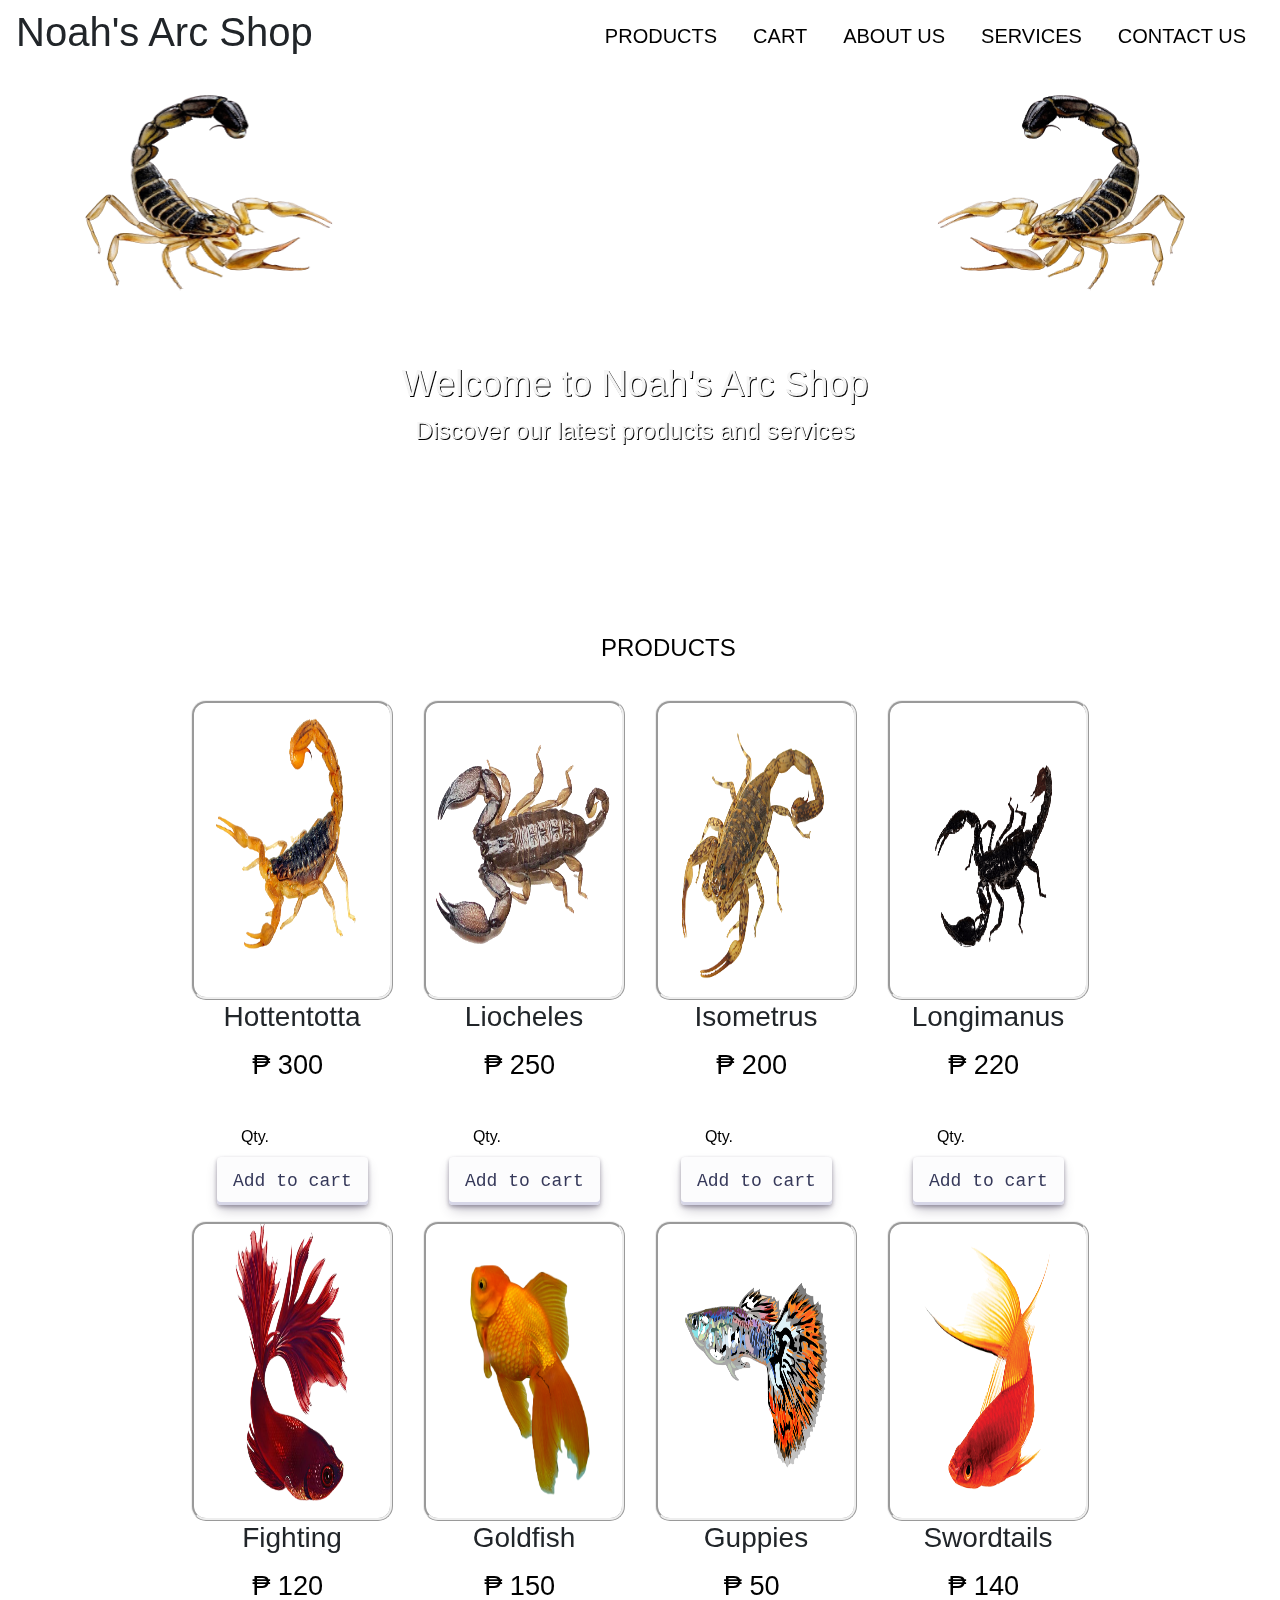
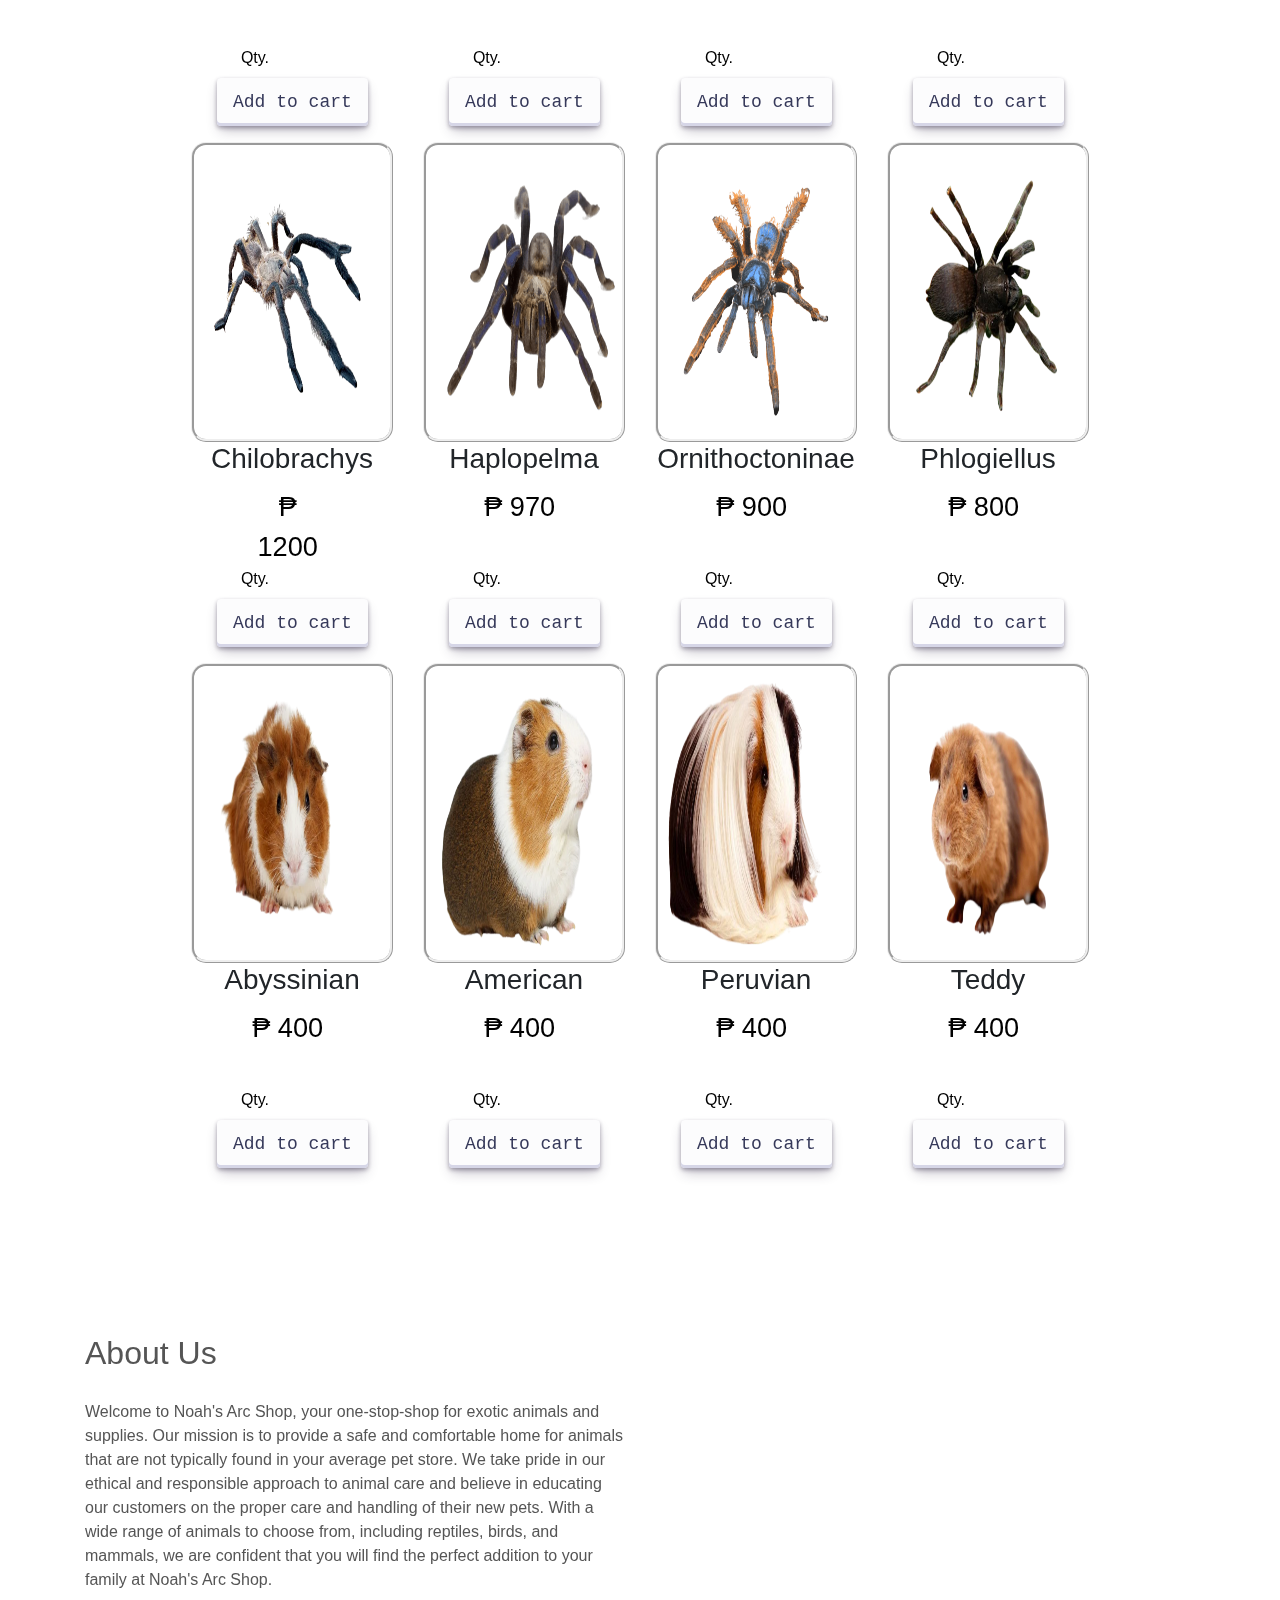
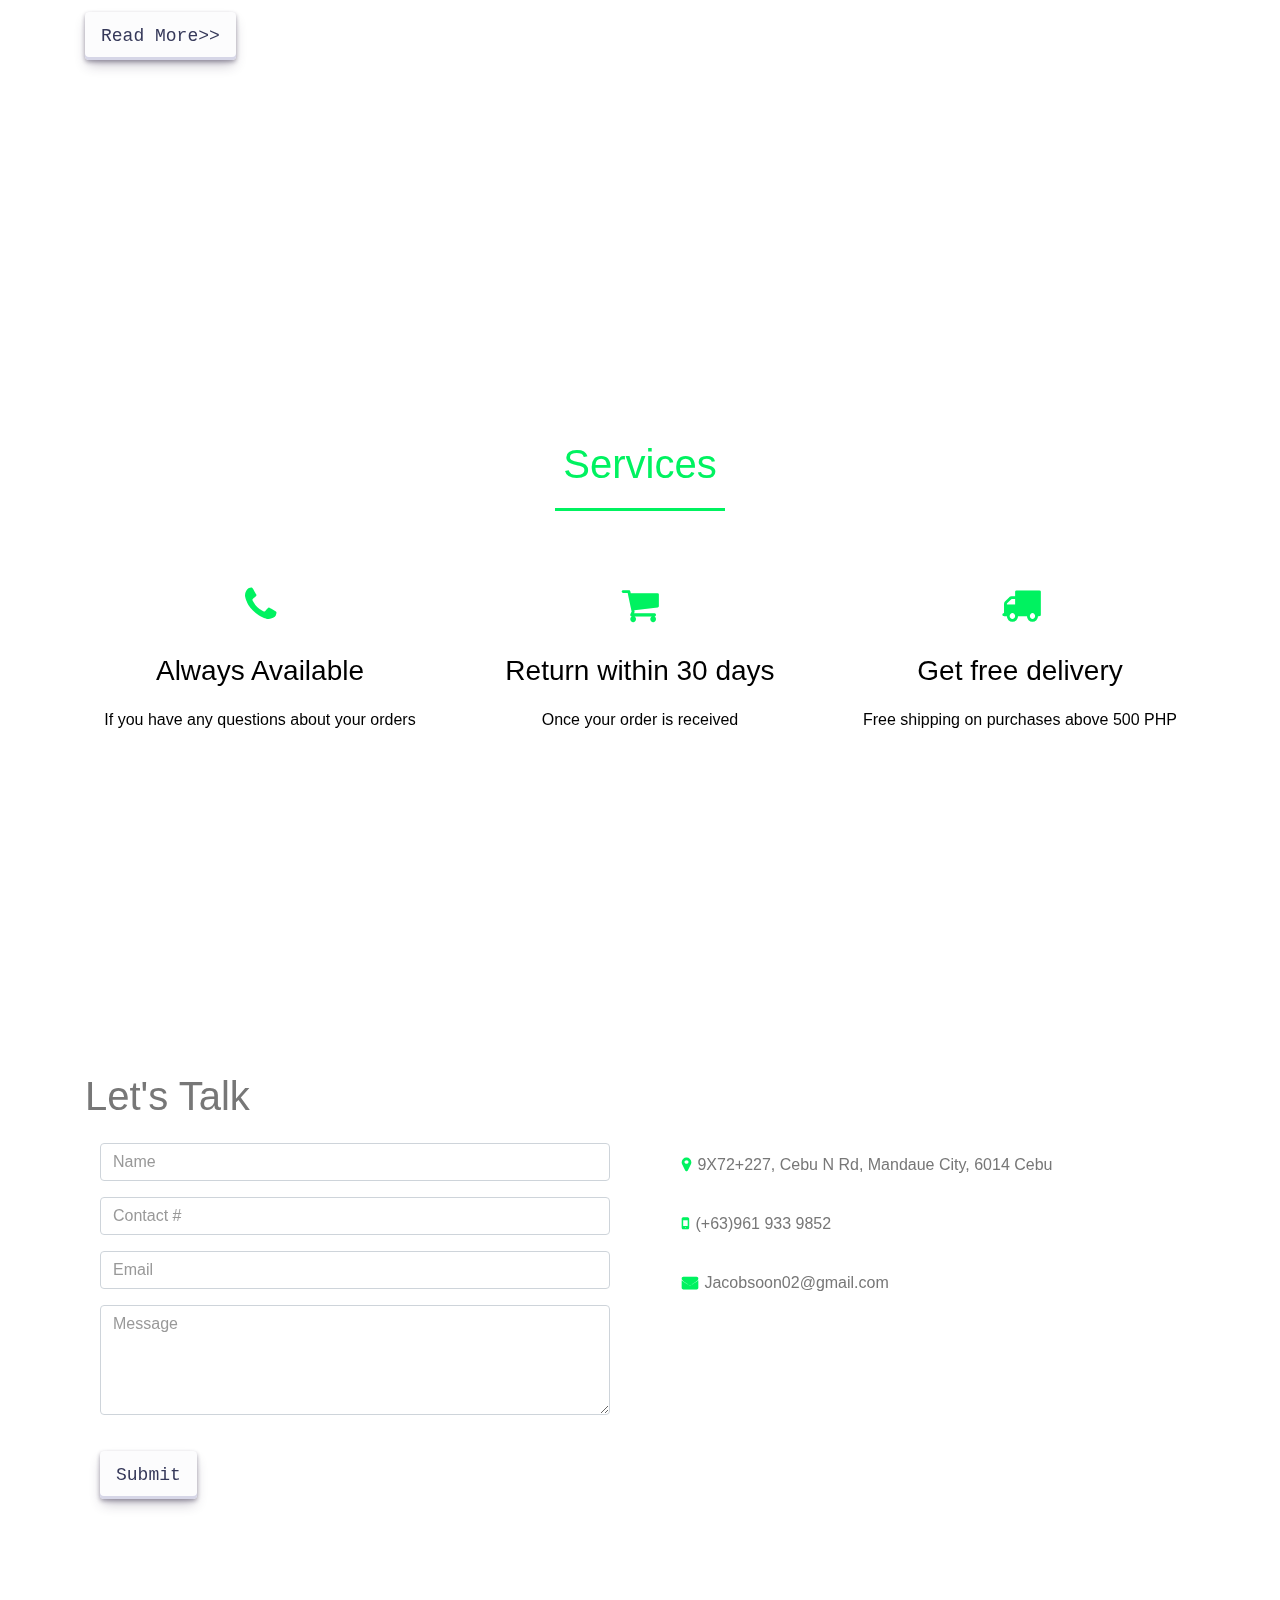
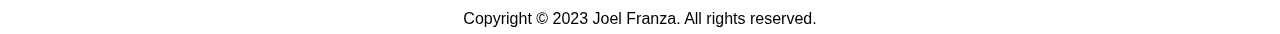
<file: index.html>
<!DOCTYPE html>
<html>

<head>
	<title>Noah's Arc</title>
	<meta charset="utf-8" />
	<meta name="viewpoint" content="width=device-width,initial-scal=1.0">
	<meta http-equip="X-UA-compatible" content="ie=edge">
	<link rel="stylesheet" href="style.css" media="screen" type="text/css" />
	<link rel="stylesheet" href="https://stackpath.bootstrapcdn.com/bootstrap/4.4.1/css/bootstrap.min.css">
	<link rel="stylesheet" href="https://stackpath.bootstrapcdn.com/font-awesome/4.7.0/css/font-awesome.min.css">
	<script type="text/javascript" src="https://ajax.googleapis.com/ajax/libs/jquery/2.0.3/jquery.min.js"></script>
	<script type="text/javascript" src="js/jquery.store.js"></script>
	<script type="text/javascript" src="js/main.js"></script>
	<script type="text/javascript"
		src="https://stackpath.bootstrapcdn.com/bootstrap/4.4.1/js/bootstrap.min.js"></script>
	
</head>

<body>

	<section id="nav-bar">
		<nav class="navbar navbar-expand-lg navbar-light">
			<h1>Noah's Arc Shop</h1>
			<button class="navbar-toggler" type="button" data-toggle="collapse" data-target="#navbarNav"
				aria-controls="navbarNav" aria-expanded="false" aria-label="Toggle navigation">
				<span class="navbar-toggler-icon"></span>
			</button>
			<div class="collapse navbar-collapse" id="navbarNav">

				<ul class="navbar-nav ml-auto">

					<li class="nav-item">
						<a style="color:black;" class="nav-link" href="#new-arrivals">PRODUCTS</a>
					</li>
					<li class="nav-item">
						<a style="color:black;" class="nav-link" href="cart.html">CART</a>

					</li>


					<li class="nav-item">
						<a style="color:black;" class="nav-link" href="#about">ABOUT US</a>
					</li>

					<li class="nav-item">
						<a style="color:black;" class="nav-link" href="#services">SERVICES</a>
					</li>
					</li>
					<li class="nav-item">
						<a style="color:black;" class="nav-link" href="#contact">CONTACT US</a>
					</li>


				</ul>
			</div>
		</nav>




		<section class="featured-categories">
			<div class="container">
				<div class="row">
					<div class="col-md-3">
						<img src="images/scor.png">
					</div>
					<div class="col-md-3">
						<img src="images/white.png">
					</div>
					<div class="col-md-3">
						<img src="images/white.png">
					</div>
					<div class="col-md-3">
						<img src="images/scor2.png">
					</div>

					<div class="banner">
						<h1>Welcome to Noah's Arc Shop</h1>
						<p>Discover our latest products and services</p>
				</div>

			</div>
		</section>
		<br>
 <br>
		<section class="new-arrivals" id="new-arrivals">
			<div id="site">
				<div class="container">
					<div class="title-box">
						<h2>PRODUCTS</h2>
					</div>
					<div class="row">
						<div class="col-md-3">
							<div class="product-top">
								<img src="products/Hottentotta.jpg">
								<div class="overlay-right">
									<button type="button" class="btn btn-secondary" title="Quick Shop">
										<i class="fa fa-eye"></i>
									</button>

									<button type="button" class="btn btn-secondary" title="Add to Wishlist">
										<i class="fa fa-heart-o"></i>
									</button>

									<button type="button" class="btn btn-secondary" title="Add to Cart">
										<i class="fa fa-shopping-cart"></i>
									</button>
								</div>
							</div>


							<div class="product-bottom text-center">
								<h3>Hottentotta</h3>
								<div class="product-description" data-name="Hottentotta" data-price="300">

									<p class="product-price">&#8369; 300</p>
									<form class="add-to-cart" action="cart.html">
										<div>
											<label for="qty-2">Qty.</label>
											<input type="text" name="qty-2" id="qty-2" class="qty" value="" />
										</div>
										<p><input type="submit" value="Add to cart" class="btn" /></p>
									</form>

								</div>
							</div>
						</div>


						<div class="col-md-3">
							<div class="product-top">
								<img src="products/Liocheles-australasiae.jpeg">
								<div class="overlay-right">
									<button type="button" class="btn btn-secondary" title="Quick Shop">
										<i class="fa fa-eye"></i>
									</button>

									<button type="button" class="btn btn-secondary" title="Add to Wishlist">
										<i class="fa fa-heart-o"></i>
									</button>

									<button type="button" class="btn btn-secondary" title="Add to Cart">
										<i class="fa fa-shopping-cart"></i>
									</button>
								</div>
							</div>


							<div class="product-bottom text-center">
								<h3>Liocheles</h3>
								<div class="product-description" data-name="Liocheles" data-price="250">

									<p class="product-price">&#8369; 250</p>
									<form class="add-to-cart" action="cart.html">
										<div>
											<label for="qty-2">Qty.</label>
											<input type="text" name="qty-2" id="qty-2" class="qty" value="" />
										</div>
										<p><input type="submit" value="Add to cart" class="btn" /></p>
									</form>
								</div>
							</div>
						</div>


						<div class="col-md-3">
							<div class="product-top">
								<img src="products/Isometrus.png">
								<div class="overlay-right">
									<button type="button" class="btn btn-secondary" title="Quick Shop">
										<i class="fa fa-eye"></i>
									</button>

									<button type="button" class="btn btn-secondary" title="Add to Wishlist">
										<i class="fa fa-heart-o"></i>
									</button>

									<button type="button" class="btn btn-secondary" title="Add to Cart">
										<i class="fa fa-shopping-cart"></i>
									</button>
								</div>
							</div>


							<div class="product-bottom text-center">
								<h3>Isometrus</h3>
								<div class="product-description" data-name="Isometrus" data-price="200">

									<p class="product-price">&#8369; 200</p>
									<form class="add-to-cart" action="cart.html">
										<div>
											<label for="qty-2">Qty.</label>
											<input type="text" name="qty-2" id="qty-2" class="qty" value="" />
										</div>
										<p><input type="submit" value="Add to cart" class="btn" /></p>
									</form>

								</div>
							</div>
						</div>



						<div class="col-md-3">
							<div class="product-top">
								<img src="products/Longimanus.png">
								<div class="overlay-right">
									<button type="button" class="btn btn-secondary" title="Quick Shop">
										<i class="fa fa-eye"></i>
									</button>

									<button type="button" class="btn btn-secondary" title="Add to Wishlist">
										<i class="fa fa-heart-o"></i>
									</button>

									<button type="button" class="btn btn-secondary" title="Add to Cart">
										<i class="fa fa-shopping-cart"></i>
									</button>
								</div>
							</div>


							<div class="product-bottom text-center">
								<h3>Longimanus</h3>
								<div class="product-description" data-name="Longimanus" data-price="220">

									<p class="product-price">&#8369; 220</p>
									<form class="add-to-cart" action="cart.html">
										<div>
											<label for="qty-2">Qty.</label>
											<input type="text" name="qty-2" id="qty-2" class="qty" value="" />
										</div>
										<p><input type="submit" value="Add to cart" class="btn" /></p>
									</form>

								</div>
							</div>
						</div>

					</div>



					<div class="row">
						<div class="col-md-3">
							<div class="product-top">
								<img src="products/Fighting Fish.jpg">
								<div class="overlay-right">
									<button type="button" class="btn btn-secondary" title="Quick Shop">
										<i class="fa fa-eye"></i>
									</button>

									<button type="button" class="btn btn-secondary" title="Add to Wishlist">
										<i class="fa fa-heart-o"></i>
									</button>

									<button type="button" class="btn btn-secondary" title="Add to Cart">
										<i class="fa fa-shopping-cart"></i>
									</button>
								</div>
							</div>


							<div class="product-bottom text-center">
								<h3>Fighting</h3>
								<div class="product-description" data-name="Fighting" data-price="120">

									<p class="product-price">&#8369; 120</p>
									<form class="add-to-cart" action="cart.html">
										<div>
											<label for="qty-2">Qty.</label>
											<input type="text" name="qty-2" id="qty-2" class="qty" value="" />
										</div>
										<p><input type="submit" value="Add to cart" class="btn" /></p>
									</form>

								</div>
							</div>
						</div>


						<div class="col-md-3">
							<div class="product-top">
								<img src="products/Goldfish.png">
								<div class="overlay-right">
									<button type="button" class="btn btn-secondary" title="Quick Shop">
										<i class="fa fa-eye"></i>
									</button>

									<button type="button" class="btn btn-secondary" title="Add to Wishlist">
										<i class="fa fa-heart-o"></i>
									</button>

									<button type="button" class="btn btn-secondary" title="Add to Cart">
										<i class="fa fa-shopping-cart"></i>
									</button>
								</div>
							</div>


							<div class="product-bottom text-center">
								<h3>Goldfish</h3>
								<div class="product-description" data-name="Goldfish" data-price="150">

									<p class="product-price">&#8369; 150</p>
									<form class="add-to-cart" action="cart.html">
										<div>
											<label for="qty-2">Qty.</label>
											<input type="text" name="qty-2" id="qty-2" class="qty" value="" />
										</div>
										<p><input type="submit" value="Add to cart" class="btn" /></p>
									</form>

								</div>
							</div>
						</div>



						<div class="col-md-3">
							<div class="product-top">
								<img src="products/Guppies.png">
								<div class="overlay-right">
									<button type="button" class="btn btn-secondary" title="Quick Shop">
										<i class="fa fa-eye"></i>
									</button>

									<button type="button" class="btn btn-secondary" title="Add to Wishlist">
										<i class="fa fa-heart-o"></i>
									</button>

									<button type="button" class="btn btn-secondary" title="Add to Cart">
										<i class="fa fa-shopping-cart"></i>
									</button>
								</div>
							</div>


							<div class="product-bottom text-center">
								<h3>Guppies</h3>
								<div class="product-description" data-name="Guppies" data-price="50">

									<p class="product-price">&#8369; 50</p>
									<form class="add-to-cart" action="cart.html">
										<div>
											<label for="qty-2">Qty.</label>
											<input type="text" name="qty-2" id="qty-2" class="qty" value="" />
										</div>
										<p><input type="submit" value="Add to cart" class="btn" /></p>
									</form>

								</div>
							</div>
						</div>


						<div class="col-md-3">
							<div class="product-top">
								<img src="products/Swordtails.png">
								<div class="overlay-right">
									<button type="button" class="btn btn-secondary" title="Quick Shop">
										<i class="fa fa-eye"></i>
									</button>

									<button type="button" class="btn btn-secondary" title="Add to Wishlist">
										<i class="fa fa-heart-o"></i>
									</button>

									<button type="button" class="btn btn-secondary" title="Add to Cart">
										<i class="fa fa-shopping-cart"></i>
									</button>
								</div>
							</div>


							<div class="product-bottom text-center">
								<h3>Swordtails</h3>
								<div class="product-description" data-name="Swordtails" data-price="140">

									<p class="product-price">&#8369; 140</p>
									<form class="add-to-cart" action="cart.html">
										<div>
											<label for="qty-2">Qty.</label>
											<input type="text" name="qty-2" id="qty-2" class="qty" value="" />
										</div>
										<p><input type="submit" value="Add to cart" class="btn" /></p>
									</form>

								</div>
							</div>
						</div>
					</div>
					<div class="row">
						<div class="col-md-3">
							<div class="product-top">
								<img src="products/Chilobrachys.png">
								<div class="overlay-right">
									<button type="button" class="btn btn-secondary" title="Quick Shop">
										<i class="fa fa-eye"></i>
									</button>

									<button type="button" class="btn btn-secondary" title="Add to Wishlist">
										<i class="fa fa-heart-o"></i>
									</button>

									<button type="button" class="btn btn-secondary" title="Add to Cart">
										<i class="fa fa-shopping-cart"></i>
									</button>
								</div>
							</div>


							<div class="product-bottom text-center">
								<h3>Chilobrachys</h3>
								<div class="product-description" data-name="Chilobrachys" data-price="790">

									<p class="product-price">&#8369; 1200</p>
									<form class="add-to-cart" action="cart.html">
										<div>
											<label for="qty-2">Qty.</label>
											<input type="text" name="qty-2" id="qty-2" class="qty" value="" />
										</div>
										<p><input type="submit" value="Add to cart" class="btn" /></p>
									</form>

								</div>
							</div>
						</div>


						<div class="col-md-3">
							<div class="product-top">
								<img src="products/Haplopelma-lividum.jpg">
								<div class="overlay-right">
									<button type="button" class="btn btn-secondary" title="Quick Shop">
										<i class="fa fa-eye"></i>
									</button>

									<button type="button" class="btn btn-secondary" title="Add to Wishlist">
										<i class="fa fa-heart-o"></i>
									</button>

									<button type="button" class="btn btn-secondary" title="Add to Cart">
										<i class="fa fa-shopping-cart"></i>
									</button>
								</div>
							</div>


							<div class="product-bottom text-center">
								<h3>Haplopelma</h3>

								<div class="product-description" data-name="Haplopelma" data-price="970">

									<p class="product-price">&#8369; 970</p>
									<form class="add-to-cart" action="cart.html">
										<div>
											<label for="qty-2">Qty.</label>
											<input type="text" name="qty-2" id="qty-2" class="qty" value="" />
										</div>
										<p><input type="submit" value="Add to cart" class="btn" /></p>
									</form>

								</div>
							</div>
						</div>



						<div class="col-md-3">
							<div class="product-top">
								<img src="products/Ornithoctoninae.jpg">
								<div class="overlay-right">
									<button type="button" class="btn btn-secondary" title="Quick Shop">
										<i class="fa fa-eye"></i>
									</button>

									<button type="button" class="btn btn-secondary" title="Add to Wishlist">
										<i class="fa fa-heart-o"></i>
									</button>

									<button type="button" class="btn btn-secondary" title="Add to Cart">
										<i class="fa fa-shopping-cart"></i>
									</button>
								</div>
							</div>


							<div class="product-bottom text-center">
								<h3>Ornithoctoninae</h3>
								<div class="product-description" data-name="Ornithoctoninae" data-price="900">

									<p class="product-price">&#8369; 900</p>
									<form class="add-to-cart" action="cart.html">
										<div>
											<label for="qty-2">Qty.</label>
											<input type="text" name="qty-2" id="qty-2" class="qty" value="" />
										</div>
										<p><input type="submit" value="Add to cart" class="btn" /></p>
									</form>

								</div>
							</div>
						</div>



						<div class="col-md-3">
							<div class="product-top">
								<img src="products/Phlogiellus.jpg">
								<div class="overlay-right">
									<button type="button" class="btn btn-secondary" title="Quick Shop">
										<i class="fa fa-eye"></i>
									</button>

									<button type="button" class="btn btn-secondary" title="Add to Wishlist">
										<i class="fa fa-heart-o"></i>
									</button>

									<button type="button" class="btn btn-secondary" title="Add to Cart">
										<i class="fa fa-shopping-cart"></i>
									</button>
								</div>
							</div>


							<div class="product-bottom text-center">
								<h3>Phlogiellus</h3>
								<div class="product-description" data-name="Phlogiellus" data-price="800">

									<p class="product-price">&#8369; 800</p>
									<form class="add-to-cart" action="cart.html">
										<div>
											<label for="qty-2">Qty.</label>
											<input type="text" name="qty-2" id="qty-2" class="qty" value="" />
										</div>
										<p><input type="submit" value="Add to cart" class="btn" /></p>
									</form>

								</div>
							</div>
						</div>

					</div>



					<div class="row">
						<div class="col-md-3">
							<div class="product-top">
								<img src="products/Abyssinian-Guinea-Pig.jpg">
								<div class="overlay-right">
									<button type="button" class="btn btn-secondary" title="Quick Shop">
										<i class="fa fa-eye"></i>
									</button>

									<button type="button" class="btn btn-secondary" title="Add to Wishlist">
										<i class="fa fa-heart-o"></i>
									</button>


								</div>
							</div>


							<div class="product-bottom text-center">
								<h3>Abyssinian</h3>
								<div class="product-description" data-name="Abyssinian" data-price="400">

									<p class="product-price">&#8369; 400</p>
									<form class="add-to-cart" action="cart.html">
										<div>
											<label for="qty-2">Qty.</label>
											<input type="text" name="qty-2" id="qty-2" class="qty" value="" />
										</div>
										<p><input type="submit" value="Add to cart" class="btn" /></p>
									</form>

								</div>
							</div>
						</div>


						<div class="col-md-3">
							<div class="product-top">
								<img src="products/American-Guinea-Pig.jpg">
								<div class="overlay-right">
									<button type="button" class="btn btn-secondary" title="Quick Shop">
										<i class="fa fa-eye"></i>
									</button>

									<button type="button" class="btn btn-secondary" title="Add to Wishlist">
										<i class="fa fa-heart-o"></i>
									</button>

									<button type="button" class="btn btn-secondary" title="Add to Cart">
										<i class="fa fa-shopping-cart"></i>
									</button>
								</div>
							</div>


							<div class="product-bottom text-center">
								<h3>American</h3>
								<div class="product-description" data-name="American" data-price="400">

									<p class="product-price">&#8369; 400</p>
									<form class="add-to-cart" action="cart.html">
										<div>
											<label for="qty-2">Qty.</label>
											<input type="text" name="qty-2" id="qty-2" class="qty" value="" />
										</div>
										<p><input type="submit" value="Add to cart" class="btn" /></p>
									</form>

								</div>
							</div>
						</div>



						<div class="col-md-3">
							<div class="product-top">
								<img src="products/Peruvian-Guinea-Pig.jpg">
								<div class="overlay-right">
									<button type="button" class="btn btn-secondary" title="Quick Shop">
										<i class="fa fa-eye"></i>
									</button>

									<button type="button" class="btn btn-secondary" title="Add to Wishlist">
										<i class="fa fa-heart-o"></i>
									</button>

									<button type="button" class="btn btn-secondary" title="Add to Cart">
										<i class="fa fa-shopping-cart"></i>
									</button>
								</div>
							</div>


							<div class="product-bottom text-center">
								<h3>Peruvian</h3>
								<div class="product-description" data-name="Peruvian" data-price="400">

									<p class="product-price">&#8369; 400</p>
									<form class="add-to-cart" action="cart.html">
										<div>
											<label for="qty-2">Qty.</label>
											<input type="text" name="qty-2" id="qty-2" class="qty" value="" />
										</div>
										<p><input type="submit" value="Add to cart" class="btn" /></p>
									</form>

								</div>
							</div>
						</div>



						<div class="col-md-3">
							<div class="product-top">
								<img src="products/Teddy-Guinea-Pig.jpg">
								<div class="overlay-right">
									<button type="button" class="btn btn-secondary" title="Quick Shop">
										<i class="fa fa-eye"></i>
									</button>

									<button type="button" class="btn btn-secondary" title="Add to Wishlist">
										<i class="fa fa-heart-o"></i>
									</button>

									<button type="button" class="btn btn-secondary" title="Add to Cart">
										<i class="fa fa-shopping-cart"></i>
									</button>
								</div>
							</div>


							<div class="product-bottom text-center">
								<h3>Teddy</h3>

								<div class="product-description" data-name="Teddy" data-price="400">

									<p class="product-price">&#8369; 400</p>
									<form class="add-to-cart" action="cart.html">
										<div>
											<label for="qty-2">Qty.</label>
											<input type="text" name="qty-2" id="qty-2" class="qty" value="" />
										</div>
										<p><input type="submit" value="Add to cart" class="btn" /></p>
									</form>

								</div>
							</div>
						</div>
					</div>
				</div>
			</div>
		</section>
		<section id="about">
			<div class="container">
				<div class="row">
					<div class="col-md-6">
						<h2>About Us</h2>
						<div class="about-content">
							Welcome to Noah's Arc Shop, your one-stop-shop for exotic animals and supplies. 
							Our mission is to provide a safe and comfortable home for animals that are not typically found in your average pet store. 
							We take pride in our ethical and responsible approach to animal care and believe in educating our customers on the proper care and handling of their new pets. 
							With a wide range of animals to choose from, including reptiles, birds, and mammals, we are confident that you will find the perfect addition to your family at Noah's Arc Shop.
						</div>
						<button type="button" class="btn btn-primary">Read More>>
						</button>
					</div>
				</div>
			</div>
			<section id="services">
				<div class="container">
					<h1>Services</h1>
					<div class="row services">
						<div class="col-md-4 text-center">
							<div class="icon">
								<i class="fa fa-phone"></i>
							</div>
							<h3>Always Available</h3>
							<p>If you have any questions about your orders</p>
						</div>

						<div class="col-md-4 text-center">
							<div class="icon">
								<i class="fa fa-shopping-cart"></i>
							</div>
							<h3> Return within 30 days</h3>
							<p>Once your order is received	</p>
						</div>

						<div class="col-md-4 text-center">
							<div class="icon">
								<i class="fa fa-truck"></i>
							</div>
							<h3>Get free delivery</h3>
							<p>Free shipping on purchases above 500 PHP</p>
						</div>
					</div>
				</div>

			</section>


			<section id="contact">

				<div class="container">
					<h1>Let's Talk</h1>
					<div class="row">
						<div class="col-md-6">
							<form class="contact-form">
								<div class="form-group">
									<input type="text" class="form-control" placeholder="Name">
								</div>
								<div class="form-group">
									<input type="number" class="form-control" placeholder="Contact &#35;">
								</div>
								<div class="form-group">
									<input type="email" class="form-control" placeholder="Email">
								</div>
								<div class="form-group">
									<textarea class="form-control" rows="4" placeholder="Message"></textarea>
								</div>

								<button type="submit" class="btn btn-primary">Submit</button>
							</form>
						</div>
						<div class="col-md-6 contact-info">
							<div class="follow"><b><i class="fa fa-map-marker"></i> </b>9X72+227, Cebu N Rd, Mandaue City, 6014 Cebu
							</div>
							<div class="follow"><b><i class="fa fa-mobile"></i> </b>(+63)961 933 9852</div>
							<div class="follow"><b><i class="fa fa-envelope"></i> </b>Jacobsoon02@gmail.com</div>
			
							</div>
						</div>

					</div>

				</div>


			</section>
			<footer id="site-info">
				<br>	Copyright &copy; 2023 Joel Franza. All rights reserved.
			</footer>



</body>

</html>
</file>
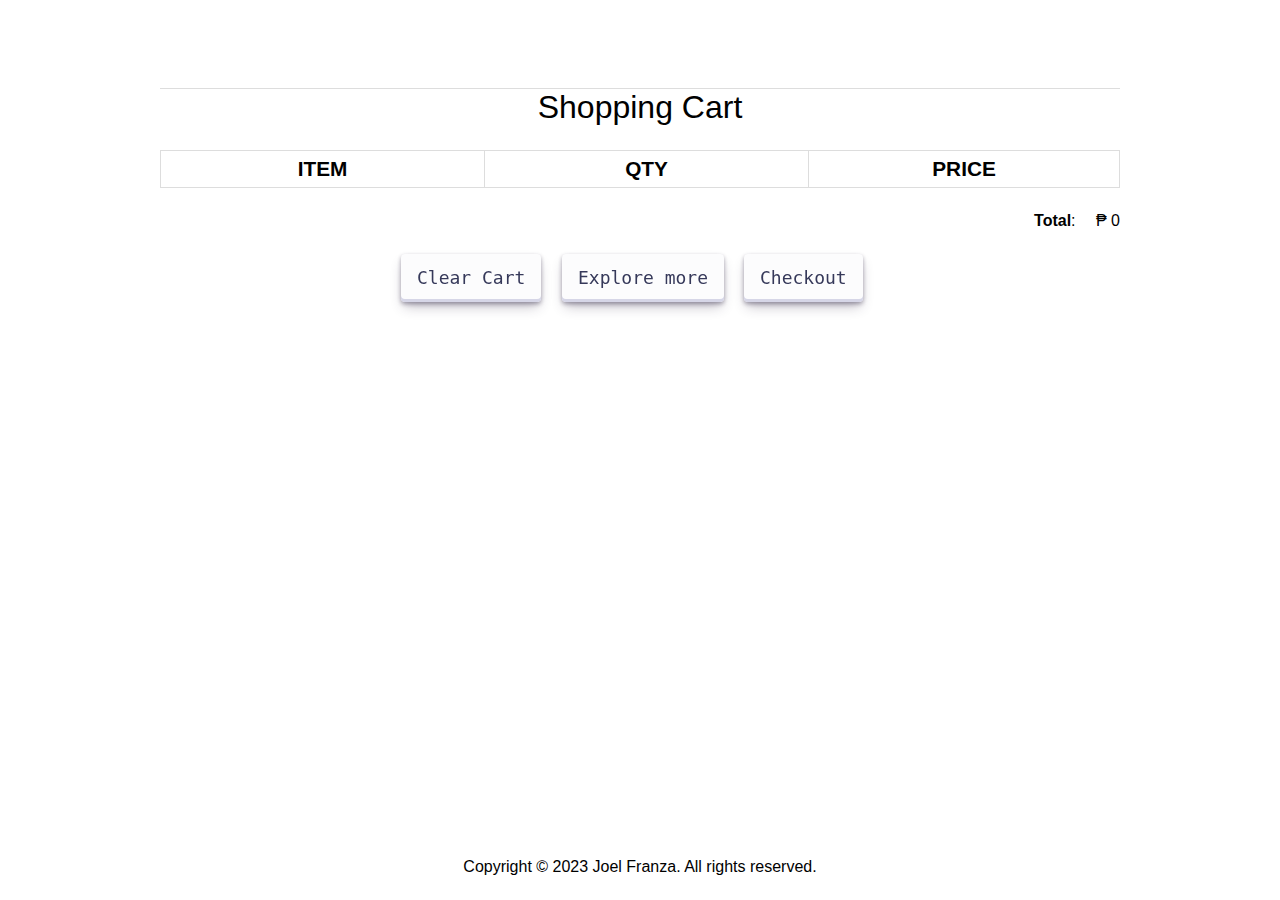
<file: cart.html>
<!DOCTYPE html>
<html>
<head>
<title>Your Shopping Cart</title>
<meta charset="utf-8" />
<link rel="stylesheet" href="style.css" media="screen" type="text/css" />
<script type="text/javascript" src="https://ajax.googleapis.com/ajax/libs/jquery/2.0.3/jquery.min.js"></script>
<script type="text/javascript" src="js/jquery.store.js"></script>
<script type="text/javascript"
		src="https://stackpath.bootstrapcdn.com/bootstrap/4.4.1/js/bootstrap.min.js"></script>
</head>

<body id="cart-page">

<div id="site" class="cartcontent">
	<header id="masthead">
	</header>
	<div id="content">
		<h1>Shopping Cart</h1>
		<form id="shopping-cart" action="cart.html" >
			<table class="shopping-cart">
			  <thead>
				<tr>
					<th scope="col">Item</th>
					<th scope="col">Qty</th>
					<th scope="col" colspan="2">Price</th>
				</tr>
			  </thead>
			  <tbody>
			  
			  </tbody>
			</table>
			<p id="sub-total">
				<strong>Total</strong>: <span id="stotal"></span>
			</p>
			<ul id="shopping-cart-actions">
				<li>
					<input type="submit" name="delete" id="empty-cart" class="btn" value="Clear Cart" />
				</li>
				<li>
					<a href="index.html" class="btn">Explore more</a>
				</li>
				<li>
					<a href="checkout.html" class="btn">Checkout</a>
				</li>
			</ul>
		</form>
	</div>
	
	

</div>

<footer id="site-info">
	<br>	Copyright &copy; 2023 Joel Franza. All rights reserved.
	</footer>

</body>
</html>
</file>
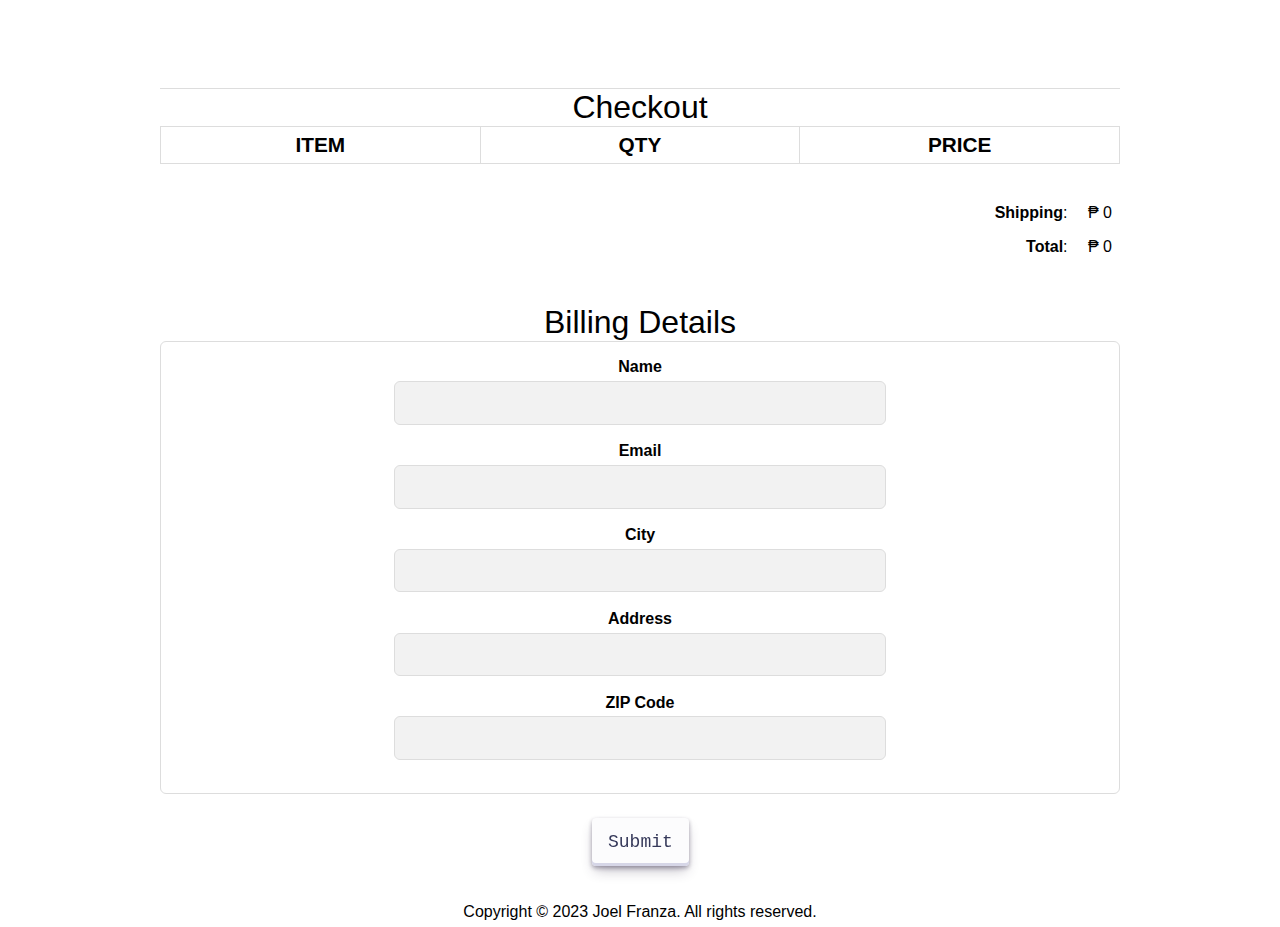
<file: checkout.html>
<!DOCTYPE html>
<html>
<head>
<title>Checkout</title>
<meta charset="utf-8" />
<link rel="stylesheet" href="style.css" media="screen" type="text/css" />
<script type="text/javascript" src="https://ajax.googleapis.com/ajax/libs/jquery/2.0.3/jquery.min.js"></script>
<script type="text/javascript" src="js/jquery.store.js"></script>
<script type="text/javascript"
		src="https://stackpath.bootstrapcdn.com/bootstrap/4.4.1/js/bootstrap.min.js"></script>
</head>

<body id="checkout-page">

<div id="site">
	<header id="masthead">
	</header>
	<div id="content">
		<h1>Checkout</h1>
			<table id="checkout-cart" class="shopping-cart">
			  <thead>
				<tr>
					<th scope="col">Item</th>
					<th scope="col">Qty</th>
					<th scope="col">Price</th>
				</tr>
			  </thead>
			  <tbody>
			  
			  </tbody>
			</table>
		 <div id="pricing">
			
			<p id="shipping">
				<strong>Shipping</strong>: <span id="sshipping"></span>
			</p>
			
			<p id="sub-total">
				<strong>Total</strong>: <span id="stotal"></span>
			</p>
		 </div>
		 
		 <form action="order.html" id="checkout-order-form">
		 	<h2>Billing Details</h2>
		 	
		 	<fieldset id="fieldset-billing">
		 		<div>
		 			<label for="name">Name</label>
		 			<input type="text" name="name" id="name" data-type="string" data-message="This field cannot be empty" />
		 		</div>
		 		<div>
		 			<label for="email">Email</label>
		 			<input type="text" name="email" id="email" data-type="string" data-message="Not a valid email address" />
		 		</div>
		 		<div>
		 			<label for="city">City</label>
		 			<input type="text" name="city" id="city" data-type="string" data-message="This field cannot be empty" />
		 		</div>
		 		<div>
		 			<label for="address">Address</label>
		 			<input type="text" name="address" id="address" data-type="string" data-message="This field cannot be empty" />
		 		</div>
		 		<div>
		 			<label for="zip">ZIP Code</label>
		 			<input type="number" name="zip" id="zip" data-type="string" data-message="This field cannot be empty" />
		 		</div>
		 	</fieldset>
		 		</div>
		 	</fieldset>
		 	
		 	<p><input type="submit" id="submit-order" value="Submit" class="submit-btn" /></p>
		 
		 </form>
	</div>
	
	

</div>

<footer id="site-info">
 <br>	Copyright &copy; 2023 Joel Franza. All rights reserved.
	</footer>

</body>
</html>
</file>
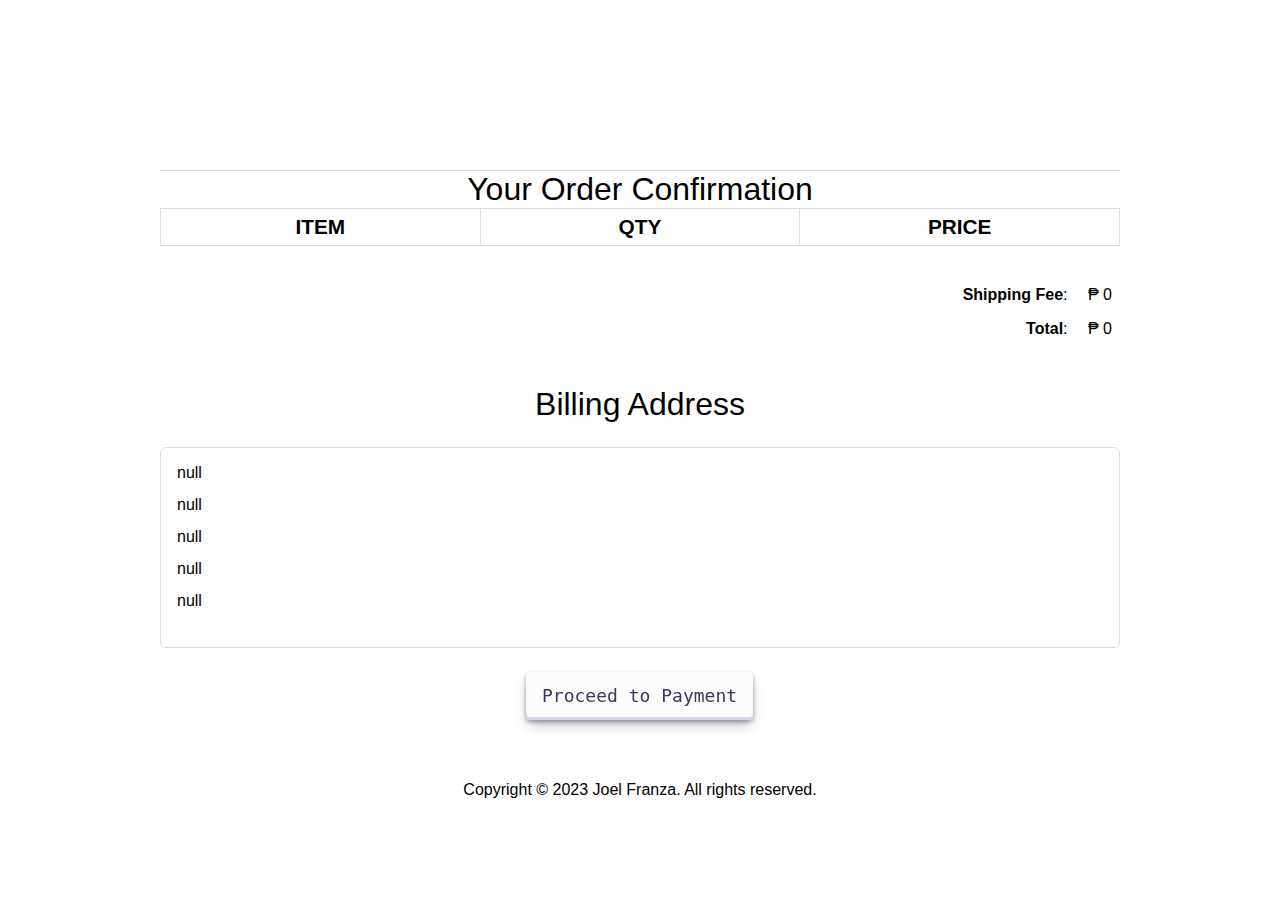
<file: order.html>
<!DOCTYPE html>
<html>
<head>
<title>Order</title>
<meta charset="utf-8" />
<link rel="stylesheet" href="style.css" media="screen" type="text/css" />
<script type="text/javascript" src="https://ajax.googleapis.com/ajax/libs/jquery/2.0.3/jquery.min.js"></script>
<script type="text/javascript" src="js/jquery.store.js"></script>
<script type="text/javascript"
		src="https://stackpath.bootstrapcdn.com/bootstrap/4.4.1/js/bootstrap.min.js"></script>
</head>

<body id="checkout-page">

<div id="site">
	<header id="masthead">
		<h1></h1>
	</header>
	<div id="content">
		<h1>Your Order Confirmation</h1>
			<table id="checkout-cart" class="shopping-cart">
			  <thead>
				<tr>
					<th scope="col">Item</th>
					<th scope="col">Qty</th>
					<th scope="col">Price</th>
				</tr>
			  </thead>
			  <tbody>
			  
			  </tbody>
			</table>
		 <div id="pricing">
			
			<p id="shipping">
				<strong>Shipping Fee</strong>: <span id="sshipping"></span>
			</p>
			
			<p id="sub-total">
				<strong>Total</strong>: <span id="stotal"></span>
			</p>
		 </div>
		 
		 <div id="user-details">
		 	<h2>Billing Address</h2>
		 	<div id="user-details-content"></div>
		 </div>
		 
		 
		 
		 
<form id="gcash-form" action="" method="post">
	<input type="hidden" name="cmd" value="_cart" />
	<input type="hidden" name="upload" value="1" />
	<input type="hidden" name="business" value="" />
        
	<input type="hidden" name="currency_code" value="" />
	<input type="submit" id="gcash-btn" class="gcash-btn" value="Proceed to Payment" />
</form>
		 
		 
	</div>
	
	

</div>

<footer id="site-info">
	<br>	Copyright &copy; 2023 Joel Franza. All rights reserved.
	</footer>

</body>
</html>
</file>
<file: style.css>
@import url(http://fonts.googleapis.com/css?family=PT+Serif:400,700,400italic);
@import url('https://fonts.googleapis.com/css2?family=Roboto:wght@100;300;400;500;700&display=swap');

html {
	scroll-behavior: smooth;
	
  }
*{
	margin:0;
	padding: 0;
	font-family: 'Josefin Sans', sans-serif;
	
}






#nav-bar
{
	position:sticky;
	top: 0;
	z-index:10;
	
	
	
}

.topnav 
{
  	overflow: hidden;
	
 	
}

.topnav a 
{
  float: left;
  display: block;
  color: black;
  text-align: center;
  padding: 26px 16px;
  text-decoration: none;
  font-size: 17px;
  
}

.topnav a:hover {
  background-color: #ddd;
  color: black;
}

.topnav a.active {
  background-color: #15c93c;
  
}

.navbarNav ul .li
{
	color: white;
	background-color: black;
}

.topnav a 
{
  	background-color: white;
	font-size: 20px;
  
}
.navbar-brand img
{
	height:100px;
	padding-left:0;
	
}

.navbar-nav li
{
	padding: 0 10px;
}

.navbar-nav li a
{
	float: right;
	text-align: left;
	font-size: 20px;
	
	background-color: transparent;
	
  	
	
}


#nav-bar ul li a:hover
{
	color:#37961f!important;
}

.navbar
{
	background-color: transparent;
	margin-bottom: 0px;
	
}

.navbar-toggler
{
	border: none;
	
}

.navbar-link
{
	color:#555!important;
	font-weight:600;
	font-size:16px;
}


#Slider
{
	
	width: auto;
	height: 240px;;
}



.featured-categories
{
	margin-left: -10px;
	
}

.featured-categories img
{
	width: 100%;
	padding: 20px 0;
	transition: 1s;
	cursor: pointer;
	height: 240px;
}

.featured-categories img:hover
{
	transform: scale(1.1)
}

.title-box
{
	text-align: center;
	background-color: transparent;
	color: #fff;
	width: 180px;
	padding: 4px 10px;
	height: 40px;
	margin-bottom: 30px;
	display: flex;
	margin-top: 70px;
	
}



.title-box h2
{
	font-size: 24px;	
	color: black;
	margin-left: 400px;
}
.title-box::after
{
	content: '';
	border-top: 40px #15c93c;
	border-right: 50px solid transparent;
	position: absolute;
	display: flex;
	margin-top: -4px;
	margin-left: 170px;
}

h1, h2, h3, h4, h5, h6 {
	font-weight: normal;
	font-size: 50%;
}

#site {
	max-width: 960px;
	margin: 0 auto;
	padding: 0 1em;
}




.product-top img
{
	width: 100%;
	height: 300px;
	border-radius: 15px;
	border-style: ridge;
}
.overlay-right
{
	display: block;
	opacity: 0;
	position: absolute;
	top: 10%;
	margin-left: 0;
	width: 70px;
	margin-bottom: 5%;
	margin-top: 5%;
	
}
.overlay-right .fa
{
	cursor: pointer;
	background-color: transparent;
	color: transparent;
	height: 35px;
	width: 35px;
	font-size: 20px;
	padding: 7px;
	margin-bottom: 5%;
	margin-top: 10px;;
	 

}
.overlay-right .btn-secondary
{
	background: none !important;
	border: none !important;
	box-shadow: none !important;
}
.product-top:hover .overlay-right
{
	opacity: 1;
	margin-left: 5%;
	transition: 0.5s;
}

.product-bottom h3
{
	font-size: 28px;
	padding-bottom: 10px; 
	margin-bottom: 1px;

}

#masthead {
	margin-top: 3em;
	padding: 2em 0 0.5em 0;
	border-bottom: 1px solid #ddd;
}

#masthead h1 {
	margin: 0;
	font-size: 3.5em;
	overflow: hidden;
	padding-left: 85px;
	min-height: 82px;
	line-height: 2.3;
	
	
	
}

.tagline {
	float: right;
	color: #15c93c;
	font-size: 14px;
	padding-top: 3.5em;
}

#products ul {
	margin: 1.5em 0;
	padding: 0;
	list-style: none;
	overflow: hidden;
}

#products li {
	float: left;
	width: 31%;
	margin: 0 1%;
	display: block;
}

.product-image {
	width: 100%;
	padding: 20px 0;
	transition: 1s;
	cursor: pointer;
	height: 300px;
	overflow: hidden;
	
}

.product-description {
	
	
	color: black;
	border-radius: 5px;
}

.product-name {
	text-align: center;
	color: black;
	margin: 0;
	font-size: 1.4em;
	
	
	text-transform: uppercase;
	letter-spacing: 0.1em;
}

.product-price {
	width: 2.7em;
	height: 2em;
	font-size: 1.7em;
	text-align: center;
	margin-left: 60px;
	background: #fff;
	color: black;
	
}

form.add-to-cart div
{
	text-align: center;
	color: black;

	
	
}

form.add-to-cart p 
{
	text-align: center;
	
	color: #15c93c;
}

form.add-to-cart p .btn
{
	align-items: center;
  appearance: none;
  background-color: #FCFCFD;
  border-radius: 4px;
  border-width: 0;
  box-shadow: rgba(45, 35, 66, 0.4) 0 2px 4px,rgba(45, 35, 66, 0.3) 0 7px 13px -3px,#D6D6E7 0 -3px 0 inset;
  box-sizing: border-box;
  color: #36395A;
  cursor: pointer;
  display: inline-flex;
  font-family: "JetBrains Mono",monospace;
  height: 48px;
  justify-content: center;
  line-height: 1;
  list-style: none;
  overflow: hidden;
  padding-left: 16px;
  padding-right: 16px;
  position: relative;
  text-align: left;
  text-decoration: none;
  transition: box-shadow .15s,transform .15s;
  user-select: none;
  -webkit-user-select: none;
  touch-action: manipulation;
  white-space: nowrap;
  will-change: box-shadow,transform;
  font-size: 18px;
}

.btn:hover{
	box-shadow: rgba(45, 35, 66, 0.4) 0 4px 8px, rgba(45, 35, 66, 0.3) 0 7px 13px -3px, #D6D6E7 0 -3px 0 inset;
	transform: translateY(-2px);

}
.btn:active{
	box-shadow: #D6D6E7 0 3px 7px inset;
  transform: translateY(2px);

}


form input.qty {
	width: 60px;
	border: 2px solid transparent;
	font: 1.5em 'PT Serif', serif;
	background: transparent;
	color: #000;
	border-radius: 3px;
	margin-left: 0.4em;
	text-align: center;
	
	
}
.submit-btn{

	appearance: none;
	background-color: #FCFCFD;
	border-radius: 4px;
	border-width: 0;
	box-shadow: rgba(45, 35, 66, 0.4) 0 2px 4px, rgba(45, 35, 66, 0.3) 0 7px 13px -3px, #D6D6E7 0 -3px 0 inset;
	box-sizing: border-box;
	color: #36395A;
	cursor: pointer;
	display: inline-flex;
	font-family: "JetBrains Mono", monospace;
	height: 48px;
	justify-content: center;
	line-height: 1;
	list-style: none;
	overflow: hidden;
	padding-left: 16px;
	padding-right: 16px;
	position: relative;
	text-align: left;
	text-decoration: none;
	transition: box-shadow .15s, transform .15s;
	user-select: none;
	-webkit-user-select: none;
	touch-action: manipulation;
	white-space: nowrap;
	will-change: box-shadow, transform;
	font-size: 18px;
	margin: 0 auto;
	display: flex;
	vertical-align: middle;
}
.submit-btn:focus{
	box-shadow: #D6D6E7 0 0 0 1.5px inset, rgba(45, 35, 66, 0.4) 0 2px 4px, rgba(45, 35, 66, 0.3) 0 7px 13px -3px, #D6D6E7 0 -3px 0 inset;

}
.submit-btn:hover{
  box-shadow: rgba(45, 35, 66, 0.4) 0 4px 8px, rgba(45, 35, 66, 0.3) 0 7px 13px -3px, #D6D6E7 0 -3px 0 inset;
  transform: translateY(-2px);


}
.submit-btn:active{
  box-shadow: #D6D6E7 0 3px 7px inset;
  transform: translateY(2px);	


}

.gcash-btn{
	appearance: none;
	background-color: #FCFCFD;
	border-radius: 4px;
	border-width: 0;
	box-shadow: rgba(45, 35, 66, 0.4) 0 2px 4px, rgba(45, 35, 66, 0.3) 0 7px 13px -3px, #D6D6E7 0 -3px 0 inset;
	box-sizing: border-box;
	color: #36395A;
	cursor: pointer;
	display: inline-flex;
	font-family: "JetBrains Mono", monospace;
	height: 48px;
	justify-content: center;
	line-height: 1;
	list-style: none;
	overflow: hidden;
	padding-left: 16px;
	padding-right: 16px;
	position: relative;
	text-align: left;
	text-decoration: none;
	transition: box-shadow .15s, transform .15s;
	user-select: none;
	-webkit-user-select: none;
	touch-action: manipulation;
	white-space: nowrap;
	will-change: box-shadow, transform;
	font-size: 18px;
	margin: 0 auto;
	display: flex;
	vertical-align: middle;


	
}



.gcash-btn:focus{
	box-shadow: #D6D6E7 0 0 0 1.5px inset, rgba(45, 35, 66, 0.4) 0 2px 4px, rgba(45, 35, 66, 0.3) 0 7px 13px -3px, #D6D6E7 0 -3px 0 inset;


	
}
.gcash-btn:hover{
	box-shadow: rgba(45, 35, 66, 0.4) 0 4px 8px, rgba(45, 35, 66, 0.3) 0 7px 13px -3px, #D6D6E7 0 -3px 0 inset;
  transform: translateY(-2px);


	
}



.gcash-btn:active{
  box-shadow: #D6D6E7 0 3px 7px inset;
  transform: translateY(2px);	

}

.btn{
  align-items: center;
  appearance: none;
  background-color: #FCFCFD;
  border-radius: 4px;
  border-width: 0;
  box-shadow: rgba(45, 35, 66, 0.4) 0 2px 4px,rgba(45, 35, 66, 0.3) 0 7px 13px -3px,#D6D6E7 0 -3px 0 inset;
  box-sizing: border-box;
  color: #36395A;
  cursor: pointer;
  display: inline-flex;
  font-family: "JetBrains Mono",monospace;
  height: 48px;
  justify-content: center;
  line-height: 1;
  list-style: none;
  overflow: hidden;
  padding-left: 16px;
  padding-right: 16px;
  position: relative;
  text-align: left;
  text-decoration: none;
  transition: box-shadow .15s,transform .15s;
  user-select: none;
  -webkit-user-select: none;
  touch-action: manipulation;
  white-space: nowrap;
  will-change: box-shadow,transform;
  font-size: 18px;
}
 a.btn {
  align-items: center;
  appearance: none;
  background-color: #FCFCFD;
  border-radius: 4px;
  border-width: 0;
  box-shadow: rgba(45, 35, 66, 0.4) 0 2px 4px,rgba(45, 35, 66, 0.3) 0 7px 13px -3px,#D6D6E7 0 -3px 0 inset;
  box-sizing: border-box;
  color: #36395A;
  cursor: pointer;
  display: inline-flex;
  font-family: "JetBrains Mono",monospace;
  height: 48px;
  justify-content: center;
  line-height: 1;
  list-style: none;
  overflow: hidden;
  padding-left: 16px;
  padding-right: 16px;
  position: relative;
  text-align: left;
  text-decoration: none;
  transition: box-shadow .15s,transform .15s;
  user-select: none;
  -webkit-user-select: none;
  touch-action: manipulation;
  white-space: nowrap;
  will-change: box-shadow,transform;
  font-size: 18px;
}


#slider
{
	width: 100%;
}

#about
{
	margin-top: 100px;
	padding-top: 50px;
	padding-bottom: 50px;
	color:#555;
	
}


#about .btn
{
	margin-top:20px;
	margin-bottom:30px;
	align-items: center;
  appearance: none;
  background-color: #FCFCFD;
  border-radius: 4px;
  border-width: 0;
  box-shadow: rgba(45, 35, 66, 0.4) 0 2px 4px,rgba(45, 35, 66, 0.3) 0 7px 13px -3px,#D6D6E7 0 -3px 0 inset;
  box-sizing: border-box;
  color: #36395A;
  cursor: pointer;
  display: inline-flex;
  font-family: "JetBrains Mono",monospace;
  height: 48px;
  justify-content: center;
  line-height: 1;
  list-style: none;
  overflow: hidden;
  padding-left: 16px;
  padding-right: 16px;
  position: relative;
  text-align: left;
  text-decoration: none;
  transition: box-shadow .15s,transform .15s;
  user-select: none;
  -webkit-user-select: none;
  touch-action: manipulation;
  white-space: nowrap;
  will-change: box-shadow,transform;
  font-size: 18px;
}

.about-content
{
	padding-top: 20px;
}

.skills-bar p
{
	margin-bottom:6px;
	font-weight: 600;
}

.progress-bar
{
	border-radius:16px;
}

.progress
{
	border-radius:16px!important;
	margin-bottom: 20px;
	
}

#services
{
	background: transparent;
	background-size: cover;
	background-position: center;
	color:#555!important;
	background-attachment: fixed;
	padding-top:50px;
	padding-bottom: 300px;
	margin-top: 300px;
}



#services h1
{
	text-align: center;
	color:#00F260!important;
	padding-bottom: 10px;
}

#services h1::after
{
	content: '';
	background:#00F260;
	display: block;
	height:3px;
	width:170px;
	margin: 20px auto 5px;
}
#services h3
{
	font-weight: 400;
	color: black;
	margin: auto;
}
.fa-shopping-cart {
  color: blue;
}

#services p
{
	font-weight: 400;
	color: black;
	margin: auto;
	margin-top: 20px;
}


#services i
{
	
	color: #00F260;
}

.icon
{
	font-size:40px;
	margin:20px auto;
	padding: 20px;
	height: 80px;
	width:80px;
	border:1px solid #fff;
	border-radius:50%;
}

.services .col-md-4:hover{
	background:transparent;
	cursor: pointer;
	transition: 0.7s;
	
}




#contact
{
	background: transparent;
	padding-top: 40px;
	padding-bottom: 40px;
	color: #777;

}

.contact-form
{
	padding: 15px;
}

::placeholder
{
	color: #999!important;
}

.follow
{
	background: #fff;
	padding: 10px;
	margin: 15px;
}

.contact-info .fa
{
	margin: 2px;
	color: #00F260;
	font-weight: bold;
}


#site-info {
	
	width: 100%;
	line-height: 3;
	text-align: center;
	background: transparent;
	position: absolute;
	color: black;
	left: 0;
	bottom: 0;
	line-height: 1.9em;
}

body#checkout-page  #site-info, body#cart-page #site-info {
	position: static;
}

.cartcontent
{
	min-height: 86vh;
}
#shopping-cart {
	margin: 1.5em 0;
}

.shopping-cart {
	border: 1px solid #ddd;
	border-collapse: collapse;
	border-spacing: 0;
	width: 100%;
	table-layout: fixed;
}

.shopping-cart th {
	font-size: 1.3em;
	padding: 0.3em;
	width: 33.3%;
	border: 1px solid #ddd;
	text-transform: uppercase;
}

.shopping-cart td {
	padding: 0.3em;
	width: 33.3%;
	border: 1px solid #ddd;
}

.shopping-cart tr:nth-child(even) {
	background: #fafafa;
}

.shopping-cart td.pdelete {
	text-align: center;
}

.pdelete a,
.pdelete a:hover {
	color: #00F260;
	text-decoration: none;
	font-size: 2.5em;
	display: block;
	text-align: center;
}

#shopping-cart-actions {
	margin: 1.5em 0;
	padding: 0;
	list-style: none;
	text-align: center;
}

#shopping-cart-actions li {
	display: inline-block;
	margin-right: 1em;
}

#pricing {
	padding: 0.5em;
	margin: 1em 0;
	background: transparent;
}

#sub-total, #shipping {
	margin: 1.5em 0;
	text-align: right;
}

#sub-total span,
#shipping span {
	margin-left: 1em;
}

#content > h1,
#checkout-order-form h2 {
	font-size: 2em;
	text-align: center;
}

#pricing #sub-total,
#pricing #shipping {
	margin: 1em 0;
}

#checkout-order-form {
	margin: 1.5em 0;
}

#checkout-order-form fieldset {
	border: 1px solid #ddd;
	border-radius: 6px;
	padding: 1em;
	margin-bottom: 1.3em;
}



#checkout-order-form legend {
	padding: 0.3em;
	background: #fafafa;
	font-weight: bold;
}

#checkout-order-form div {
	margin-bottom: 1em;
}

#checkout-order-form label {
	display: block;
	font-weight: bold;
	margin-bottom: 0.3em;
	text-align: center;
}

#checkout-order-form input[type="text"] {
	width: 200px;
	display: block;
	background: #fff;
	border: 1px solid #ddd;
	border-radius: 4px;
	padding: 6px;
	margin: 0 auto;
			width: 50%;
			background-color: #f2f2f2;
			border: 1px solid #ddd;
			border-radius: 6px;
			padding: 1em;
			margin-bottom: 1.3em;
}
#checkout-order-form input[type="number"]{
	width: 200px;
	display: block;
	background: #fff;
	border: 1px solid #ddd;
	border-radius: 4px;
	padding: 6px;
	margin: 0 auto;
	width: 50%;
	background-color: #f2f2f2;
	border: 1px solid #ddd;
	border-radius: 6px;
	padding: 1em;
	margin-bottom: 1.3em;
}

 



#checkout-order-form select {
	width: 200px;
	display: block;
}

.message {
	display: block;
	margin: 0.5em 0;
	color: red;
	text-align: center;
}

#user-details {
	margin: 1.5em 0;
}

#user-details > h2 {
	text-align: center;
	font-size: 2em;
}

#user-details-content {
	margin: 1.5em 0;
	padding: 1em;
	border: 1px solid #ddd;
	border-radius: 6px;
	overflow: hidden;
}

#user-details-content .detail {
	float: left;
	width: 46%;
}

#user-details-content .detail.right {
	float: right;
}

#user-details-content .detail > h2 {
	text-align: center;
	font-size: 1.6em;
	margin-bottom: 0.5em;
}

#user-details-content ul {
	margin: 0 0 1em 0;
	padding: 0;
	list-style: none;
}

#user-details-content li {
	display: block;
	margin-bottom: 0.5em;
	padding-bottom: 0.3em;
	border-bottom: 1px solid transparent;
}

#gcash-form {
	margin: 1.5em 0;
}

    
.banner {
	width: 100%;
	height: 200px;
	background-color: transparent;
	text-align: center;
	padding-top: 50px;
	position: relative;
}

.banner h1 {
	font-size: 36px;
	color: whitesmoke;
	text-shadow: 1px 1px black;
	animation: float 5s ease-in-out infinite;
}

.banner p {
	font-size: 24px;
	color:whitesmoke;
	text-shadow: 1px 1px black;
	animation: fade 5s ease-in-out infinite;
}

@keyframes float {
	0% { transform: translate(0, 0); }
	50% { transform: translate(0, -20px); }
	100% { transform: translate(0, 0); }
}

@keyframes fade {
	0% { opacity: 0; }
	50% { opacity: 1; }
	100% { opacity: 0; }
}
</file>
